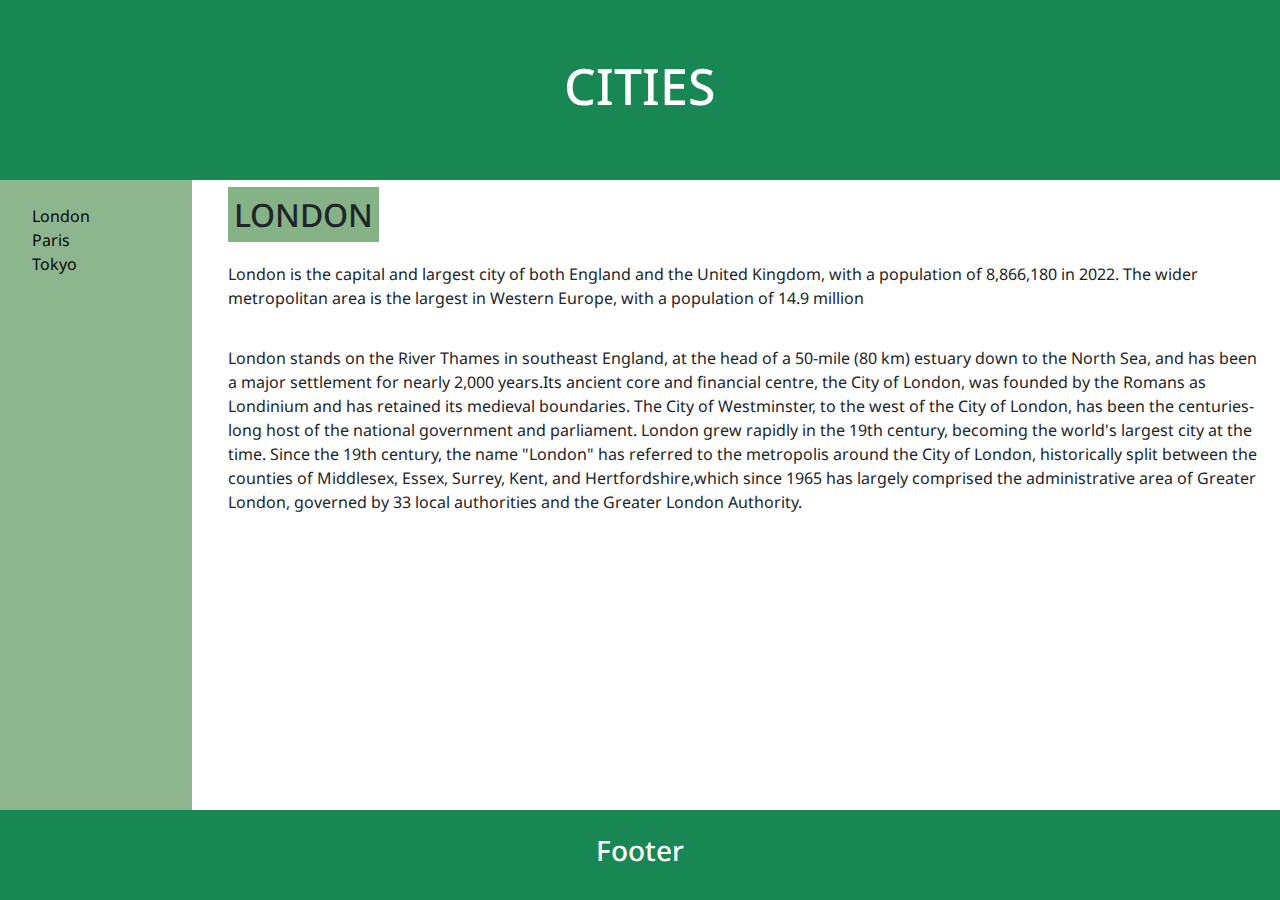
<file: 42130231_koushikaR/responsive web layout project/index.html>
<!DOCTYPE html>
<!DOCTYPE html>
<html lang="en">
    <head>
        <meta charset="UTF-8">
       <meta name="viewport" content="width=device-width, initial-scale=1.0">
       <title>Document</title>
        <link rel="stylesheet" href="index.css">
        <link rel="preconnect" href="https://fonts.googleapis.com">
        <link rel="preconnect" href="https://fonts.gstatic.com" crossorigin>
        <link href="https://fonts.googleapis.com/css2?family=Edu+AU+VIC+WA+NT+Pre:wght@400..700&family=Noto+Sans+JP:wght@100..900&family=Noto+Sans:ital,wght@0,100..900;1,100..900&display=swap" rel="stylesheet">
        <link href="https://cdn.jsdelivr.net/npm/bootstrap@5.3.3/dist/css/bootstrap.min.css" rel="stylesheet" integrity="sha384-QWTKZyjpPEjISv5WaRU9OFeRpok6YctnYmDr5pNlyT2bRjXh0JMhjY6hW+ALEwIH" crossorigin="anonymous">
        <script src="https://cdn.jsdelivr.net/npm/bootstrap@5.3.3/dist/js/bootstrap.bundle.min.js" integrity="sha384-YvpcrYf0tY3lHB60NNkmXc5s9fDVZLESaAA55NDzOxhy9GkcIdslK1eN7N6jIeHz" crossorigin="anonymous"></script>
  
    </head>
    <body>
        <div class="main">
            <div class="box1 p-3 mb-2 bg-success text-white">
                <h1 style="font-size: 50px;" >CITIES</h1>
            </div>
            <div class="box4 " style="background-color: rgb(142, 182, 142); ">
                <br>
                <ul style="list-style-type: none;">
                    <li>
                        <a href="./index.html"
                title="about london">London</a>
                    </li>
                    <li>
                        <a href="./index1.html"
                        title="about paris">Paris</a>
                    </li>
                    <li>
                        <a href="./index2.html"
                        title="about Tokyo">Tokyo</a>
                    </li>
                </ul>
            </div>
            <div class="box2 p-3 mb-2 bg-white text-dark">
                <h2 ><mark style="background-color: rgb(133, 179, 133);">LONDON</mark></h2>
                <p>London is the capital and largest city of both England and the United Kingdom, with a population of 8,866,180 in 2022. The wider metropolitan area is the largest in Western Europe, with a population of 14.9 million</p>
                
                <p>London stands on the River Thames in southeast England, at the head of a 50-mile (80 km) estuary down to the North Sea, and has been a major settlement for nearly 2,000 years.Its ancient core and financial centre, the City of London, was founded by the Romans as Londinium and has retained its medieval boundaries. The City of Westminster, to the west of the City of London, has been the centuries-long host of the national government and parliament. London grew rapidly in the 19th century, becoming the world's largest city at the time. Since the 19th century, the name "London" has referred to the metropolis around the City of London, historically split between the counties of Middlesex, Essex, Surrey, Kent, and Hertfordshire,which since 1965 has largely comprised the administrative area of Greater London, governed by 33 local authorities and the Greater London Authority.</p>
            </div>
            <div class="box3 p-3 mb-2 bg-success text-white">
                <h3>Footer</h3>
            </div>
        </div>
    </body>
 </html>
</file>
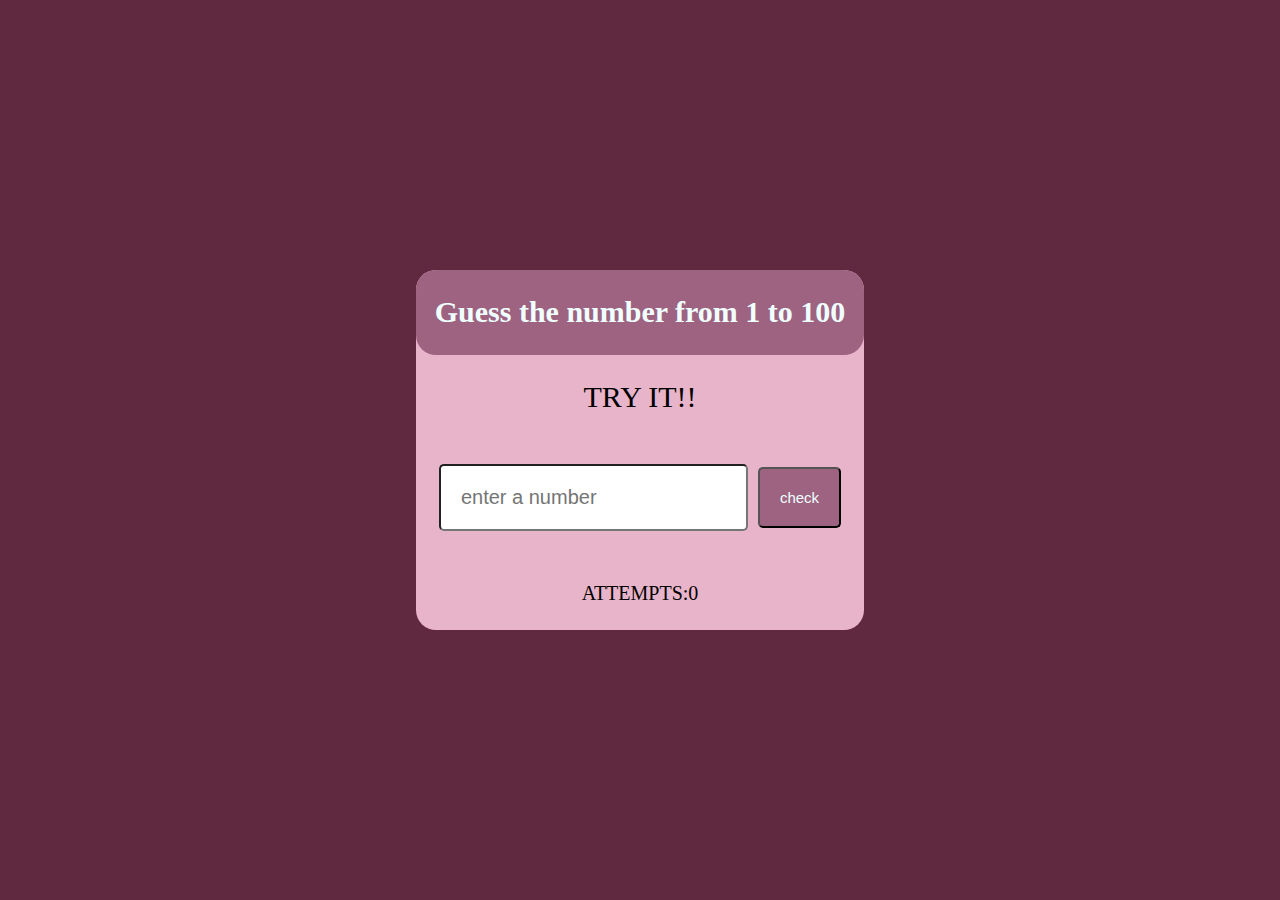
<file: guess game/guess.html>
<!DOCTYPE html>
<html lang="en">
    <head>
      <link rel="stylesheet" href="./guess.css">
    </head>
    <body>
        <div class="main">
            <div class="heading"><b>Guess the number from 1 to 100</b></div>
            <div id="hint">TRY IT!!</div>
          <div class="box3">
          
                <form>
                    <input type="number" name="input" id="input" placeholder="enter a number" >
                </form>
                <button onclick="check()" id="button">check</button>
            
         </div> 
        <div id="attempt">ATTEMPTS:0</div>
        
        </div>
        
        <script src="./guess.js">

        </script>
    </body>
</html>
</file>
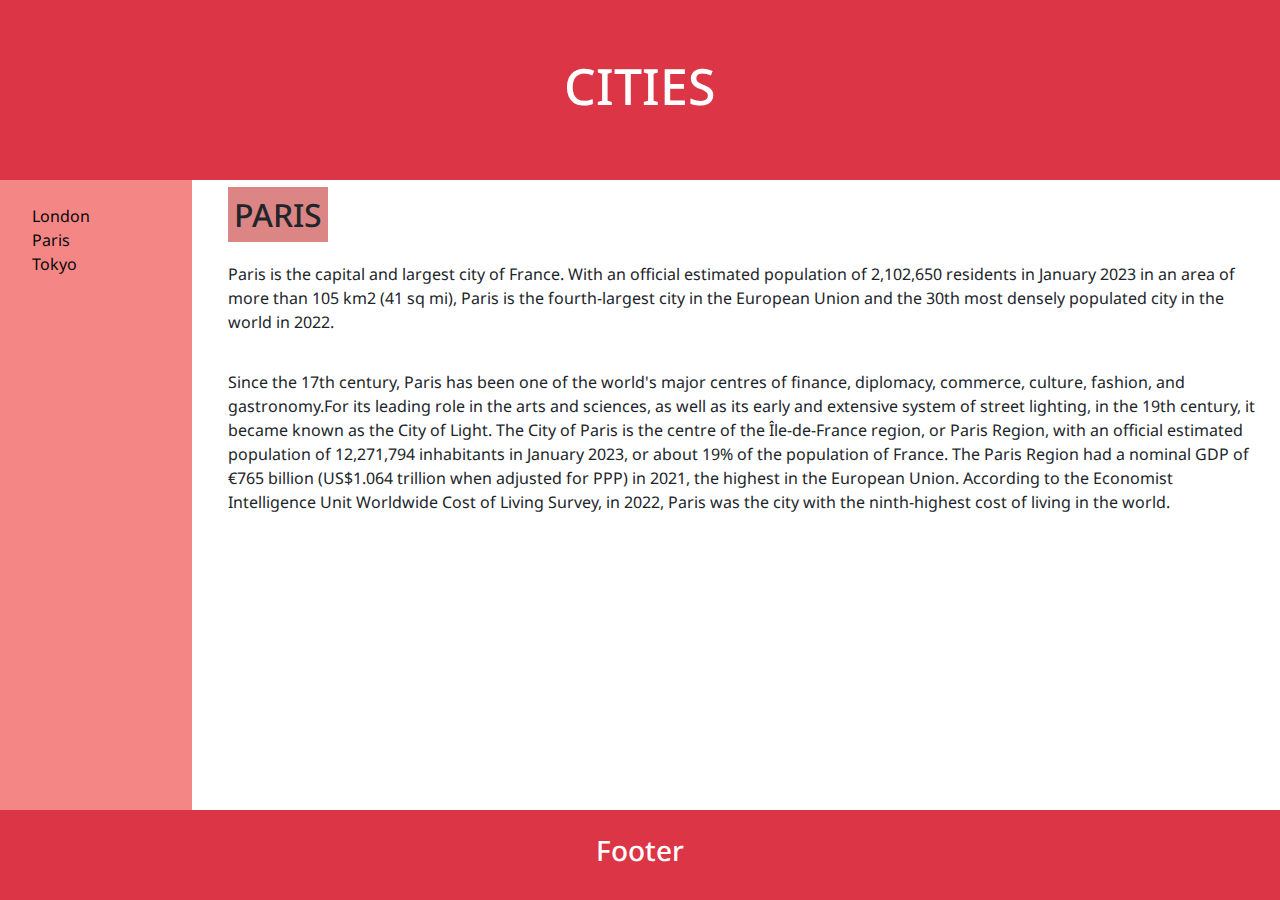
<file: 42130231_koushikaR/responsive web layout project/index1.html>
<!DOCTYPE html>
<html>
    <head>
        <meta charset="UTF-8">
        <meta name="viewport" content="width=device-width, initial-scale=1.0">
        <link rel="stylesheet" href="index.css">
        <link rel="preconnect" href="https://fonts.googleapis.com">
        <link rel="preconnect" href="https://fonts.gstatic.com" crossorigin>
        <link href="https://fonts.googleapis.com/css2?family=Edu+AU+VIC+WA+NT+Pre:wght@400..700&family=Noto+Sans+JP:wght@100..900&family=Noto+Sans:ital,wght@0,100..900;1,100..900&display=swap" rel="stylesheet">
        <link href="https://cdn.jsdelivr.net/npm/bootstrap@5.3.3/dist/css/bootstrap.min.css" rel="stylesheet" integrity="sha384-QWTKZyjpPEjISv5WaRU9OFeRpok6YctnYmDr5pNlyT2bRjXh0JMhjY6hW+ALEwIH" crossorigin="anonymous">
        <script src="https://cdn.jsdelivr.net/npm/bootstrap@5.3.3/dist/js/bootstrap.bundle.min.js" integrity="sha384-YvpcrYf0tY3lHB60NNkmXc5s9fDVZLESaAA55NDzOxhy9GkcIdslK1eN7N6jIeHz" crossorigin="anonymous"></script>
  
    </head>
    <body>
        <div class="main">
            <div class="box1 p-3 mb-2 bg-danger text-white">
                <h1 style="font-size: 50px;" >CITIES</h1>
            </div>
            <div class="box4" style="background-color: rgb(244, 134, 134);">
                <br>
                <ul style="list-style-type: none;">
                    <li>
                        <a href="./index.html"
                title="about london">London</a>
                    </li>
                    <li>
                        <a href="./index1.html"
                        title="about paris">Paris</a>
                    </li>
                    <li>
                        <a href="./index2.html"
                        title="about Tokyo">Tokyo</a>
                    </li>
                </ul>
            </div>
            <div class="box2 p-3 mb-2 bg-white text-dark">
                <h2><mark style="background-color:rgb(219, 133, 133) ;">PARIS</mark></h2>
                <p>Paris is the capital and largest city of France. With an official estimated population of 2,102,650 residents in January 2023 in an area of more than 105 km2 (41 sq mi), Paris is the fourth-largest city in the European Union and the 30th most densely populated city in the world in 2022.</p>
                
                <p> Since the 17th century, Paris has been one of the world's major centres of finance, diplomacy, commerce, culture, fashion, and gastronomy.For its leading role in the arts and sciences, as well as its early and extensive system of street lighting, in the 19th century, it became known as the City of Light.

                    The City of Paris is the centre of the Île-de-France region, or Paris Region, with an official estimated population of 12,271,794 inhabitants in January 2023, or about 19% of the population of France. The Paris Region had a nominal GDP of €765 billion (US$1.064 trillion when adjusted for PPP) in 2021, the highest in the European Union. According to the Economist Intelligence Unit Worldwide Cost of Living Survey, in 2022, Paris was the city with the ninth-highest cost of living in the world. </p>
            </div>
            <div class="box3 p-3 mb-2 bg-danger text-white">
                <h3>Footer</h3>
            </div>
        </div>
    </body>
</html>
</file>
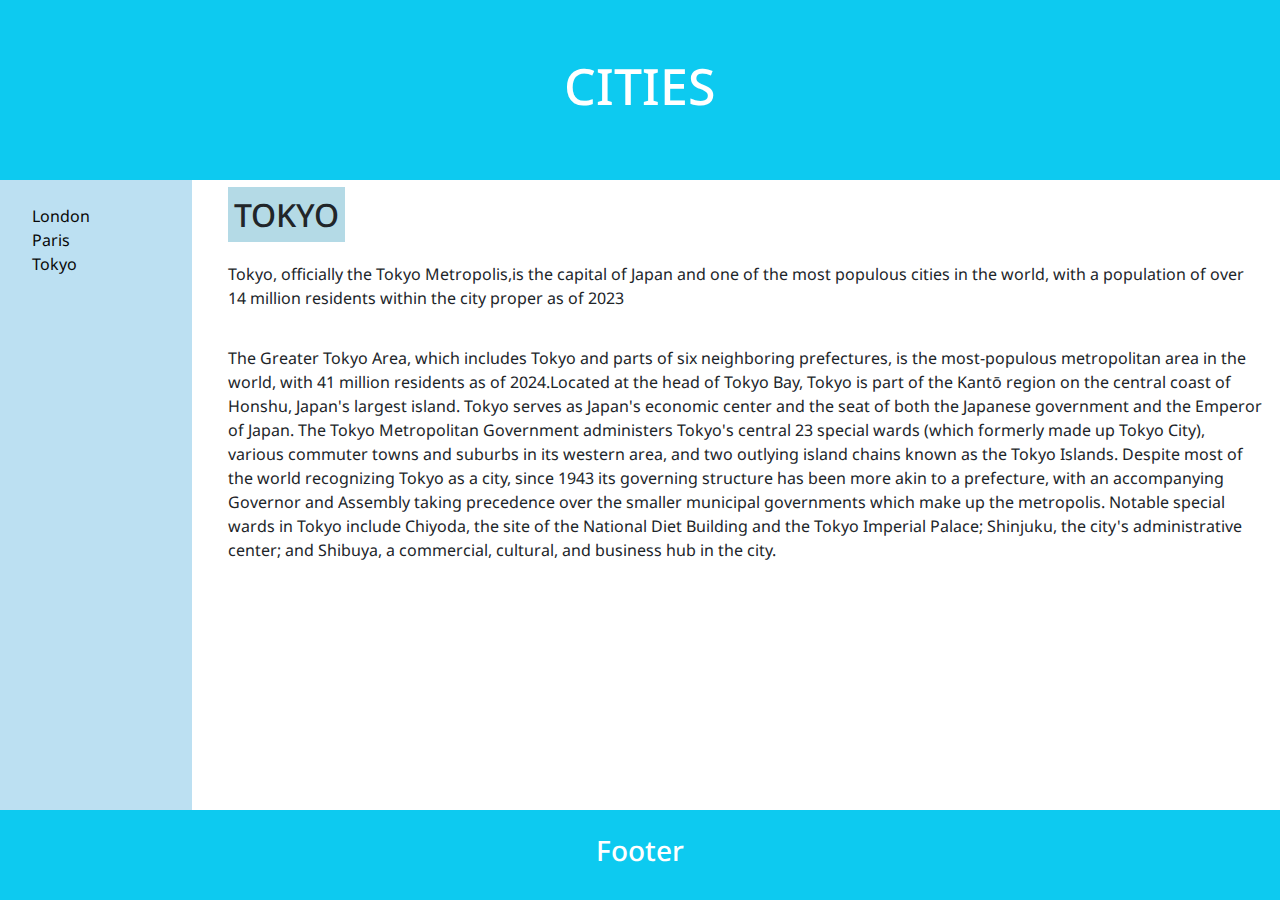
<file: 42130231_koushikaR/responsive web layout project/index2.html>
<!DOCTYPE html>
<html>
    <head>
        <meta charset="UTF-8">
        <meta name="viewport" content="width=device-width, initial-scale=1.0">
        <link rel="stylesheet" href="index.css">
        <link rel="preconnect" href="https://fonts.googleapis.com">
        <link rel="preconnect" href="https://fonts.gstatic.com" crossorigin>
        <link href="https://fonts.googleapis.com/css2?family=Edu+AU+VIC+WA+NT+Pre:wght@400..700&family=Noto+Sans+JP:wght@100..900&family=Noto+Sans:ital,wght@0,100..900;1,100..900&display=swap" rel="stylesheet">
        <link href="https://cdn.jsdelivr.net/npm/bootstrap@5.3.3/dist/css/bootstrap.min.css" rel="stylesheet" integrity="sha384-QWTKZyjpPEjISv5WaRU9OFeRpok6YctnYmDr5pNlyT2bRjXh0JMhjY6hW+ALEwIH" crossorigin="anonymous">
        <script src="https://cdn.jsdelivr.net/npm/bootstrap@5.3.3/dist/js/bootstrap.bundle.min.js" integrity="sha384-YvpcrYf0tY3lHB60NNkmXc5s9fDVZLESaAA55NDzOxhy9GkcIdslK1eN7N6jIeHz" crossorigin="anonymous"></script>
  
    </head>
    <body>
        <div class="main">
            <div class="box1 p-3 mb-2 bg-info text-white">
                <h1 style="font-size: 50px;" >CITIES</h1>
            </div>
            <div class="box4" style="background-color: rgb(188, 224, 242);">
                <br>
                <ul style="list-style-type: none;">
                    <li>
                        <a href="./index.html"
                title="about london">London</a>
                    </li>
                    <li>
                        <a href="./index1.html"
                        title="about paris">Paris</a>
                    </li>
                    <li>
                        <a href="./index2.html"
                        title="about Tokyo">Tokyo</a>
                    </li>
                </ul>
            </div>
            <div class="box2 p-3 mb-2 bg-white text-dark">
                <h2><mark style="background-color: rgb(180, 218, 230);">TOKYO</mark></h2>
                <p>Tokyo, officially the Tokyo Metropolis,is the capital of Japan and one of the most populous cities in the world, with a population of over 14 million residents within the city proper as of 2023</p>
                
                <p>The Greater Tokyo Area, which includes Tokyo and parts of six neighboring prefectures, is the most-populous metropolitan area in the world, with 41 million residents as of 2024.Located at the head of Tokyo Bay, Tokyo is part of the Kantō region on the central coast of Honshu, Japan's largest island. Tokyo serves as Japan's economic center and the seat of both the Japanese government and the Emperor of Japan. The Tokyo Metropolitan Government administers Tokyo's central 23 special wards (which formerly made up Tokyo City), various commuter towns and suburbs in its western area, and two outlying island chains known as the Tokyo Islands. Despite most of the world recognizing Tokyo as a city, since 1943 its governing structure has been more akin to a prefecture, with an accompanying Governor and Assembly taking precedence over the smaller municipal governments which make up the metropolis. Notable special wards in Tokyo include Chiyoda, the site of the National Diet Building and the Tokyo Imperial Palace; Shinjuku, the city's administrative center; and Shibuya, a commercial, cultural, and business hub in the city.</p>
            </div>
            <div class="box3 p-3 mb-2 bg-info text-white">
                <h3>Footer</h3>
            </div>
        </div>
    </body>
</html>
</file>
<file: 42130231_koushikaR/responsive web layout project/index.css>
*{
    margin: 0px;
    padding: 0px;
    font-family: "Noto Sans", sans-serif;
}
.main{
    
    display: grid;
    grid-template-columns: 15% auto auto auto ;
    grid-template-rows: 20% auto 10% ;
    width: 100%;
    height: 100vh;
}
.box1{
    grid-column: 1/5;
    height: 100%;
    display: flex;
    justify-content: center;
    align-items: center; 
}
.box2{
    grid-column: 2/5;
    grid-row: 2/3;
    height: 100%;
}

.box3{
    grid-column: 1/5;
    height: 100%;
   display: flex;
   justify-content: center;
   align-items: center;
   margin: 0px;  
   padding: 0px; 
  
}
.box4{
    width: 100%;
    grid-column: 1/2;
    grid-row: 2/3;
    display: flex;
    flex-direction: column;
    margin: 0px;
    height: 100%;
    
   
}
h2{
    
    padding-left: 20px;
   
}
.box4 ul a{
    color: rgb(8, 8, 8);
    text-decoration-line: none;
    padding:0px;
    margin: 0px;
}
p{
    padding-top: 20px;
    padding-left: 20px;
    
}
@media only screen and (max-width:768px) {
    .main{
        width: 100%;
        height: 200vh;
        display:grid;
        grid-template-columns:1fr;
        grid-template-rows: auto auto 1fr auto;
    }
.box4{
    grid-column: 1/-1;
    grid-row: 2/3;
}
.box2{
    grid-column: 1/-1;
    grid-row: 3/4;
}
    
}
</file>
<file: guess game/guess.css>
*{
    margin: 0px;
    padding: 0px;
}
.main{
    
    width: 35%;
    height: 40%;
    display: grid;
    grid-template-columns: auto auto;
    grid-template-rows: auto auto auto auto;
    border-radius: 20px;
    background-color: #e7b4ca;
}
body{
    display: flex;
    align-items: center;
    justify-content: center;
    width: 100%;
    height: 100vh;
    background-color: #612940;
}
.heading{
    background-color:#9D6381;
    grid-column: 1/3;
    display: flex;
    align-items: center;
    justify-content: center;
    font-size: 30px;
    border-radius: 20px;
    color: azure;
}
#hint{
    font-size: 30px;
    grid-column: 1/3;
    display: flex;
    align-items: center;
    justify-content: center;
}
.box3{
   
    grid-column: 1/3;
    display: flex;
    justify-content: center;
    align-items: center;
    gap: 10px;
    
}
#input,#button{
    border-radius: 5px;
    padding: 20px;

}
#input{
    font-size: 20px;
}
#attempt{
    
    font-size: 20px;
    grid-column:1/3 ;
    display: flex;
    justify-content: center;
    align-items: center;
}
#button:hover{
    background-color: #f9f6f7;
    color:#9D6381 ;
    
    

}
#button{
    background-color: #9D6381;
    color: azure;
    cursor: pointer;
    font-size: 15px;
    
}
</file>
